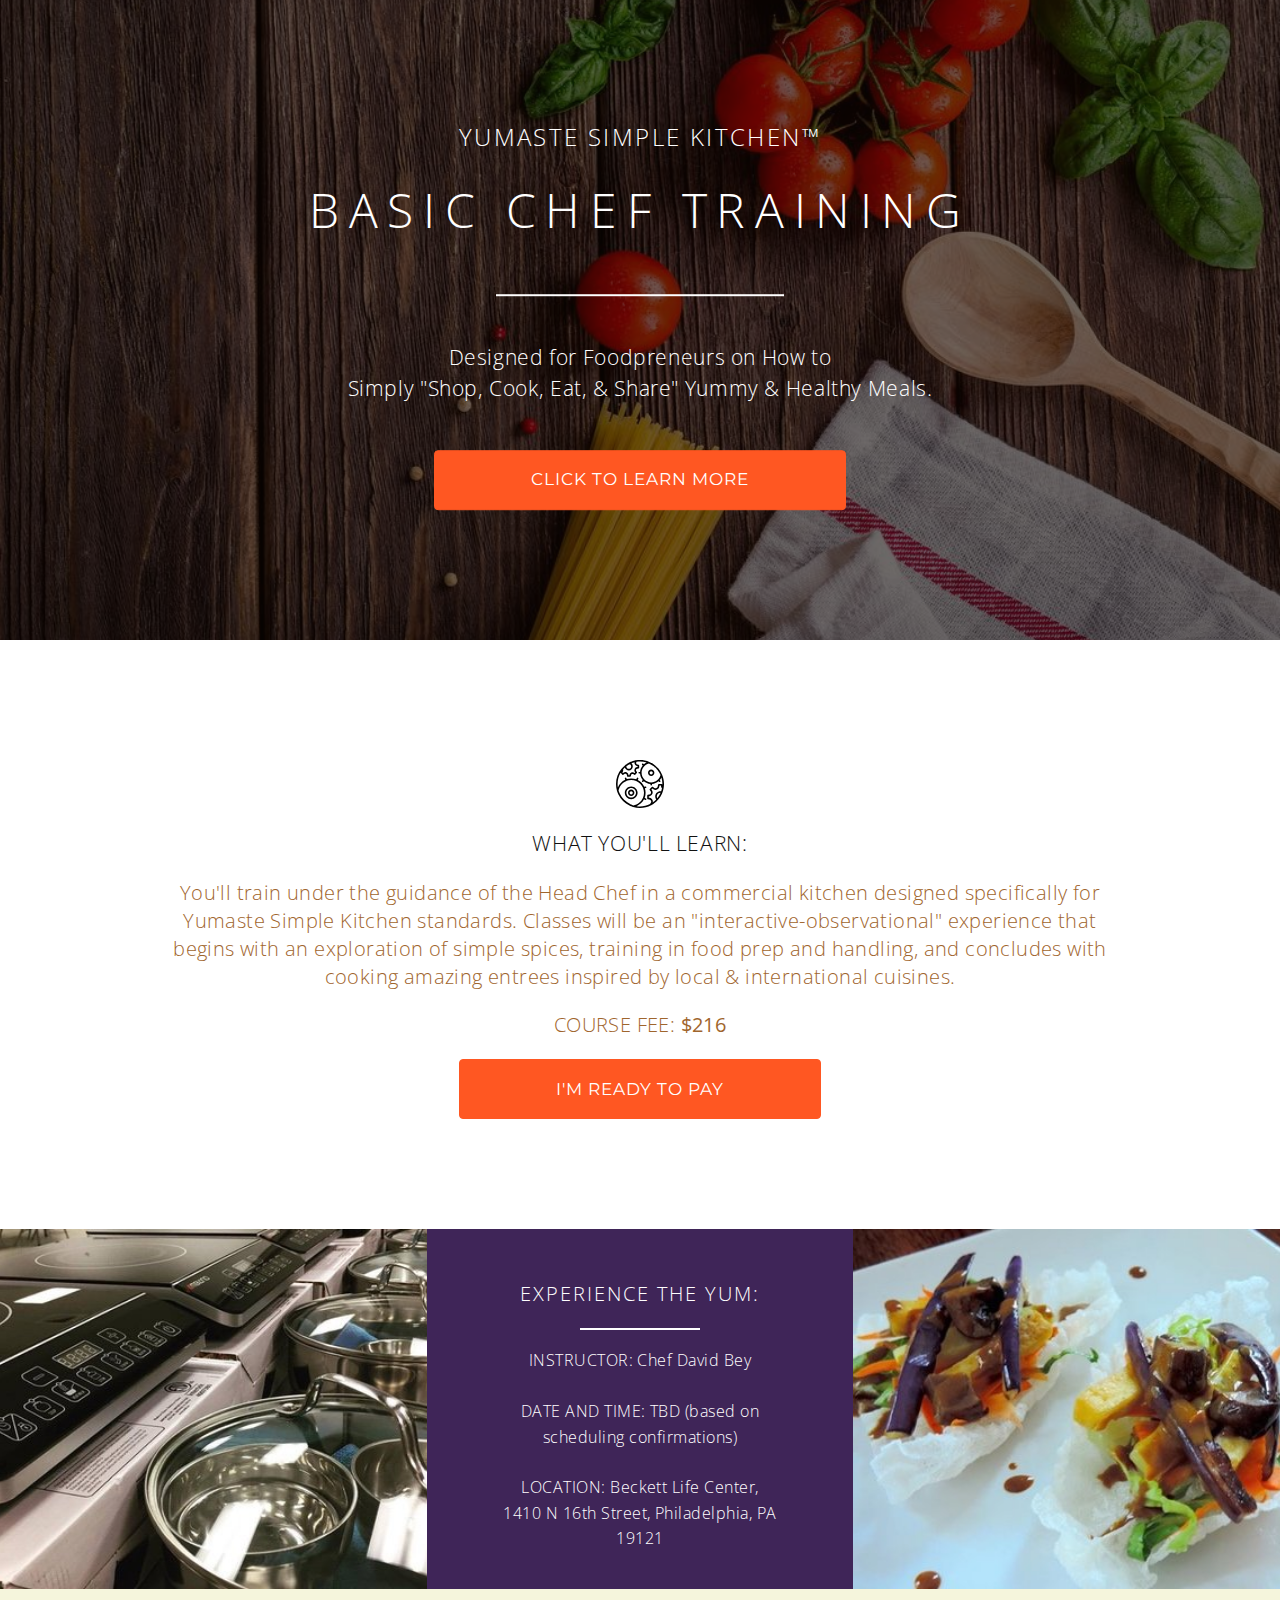
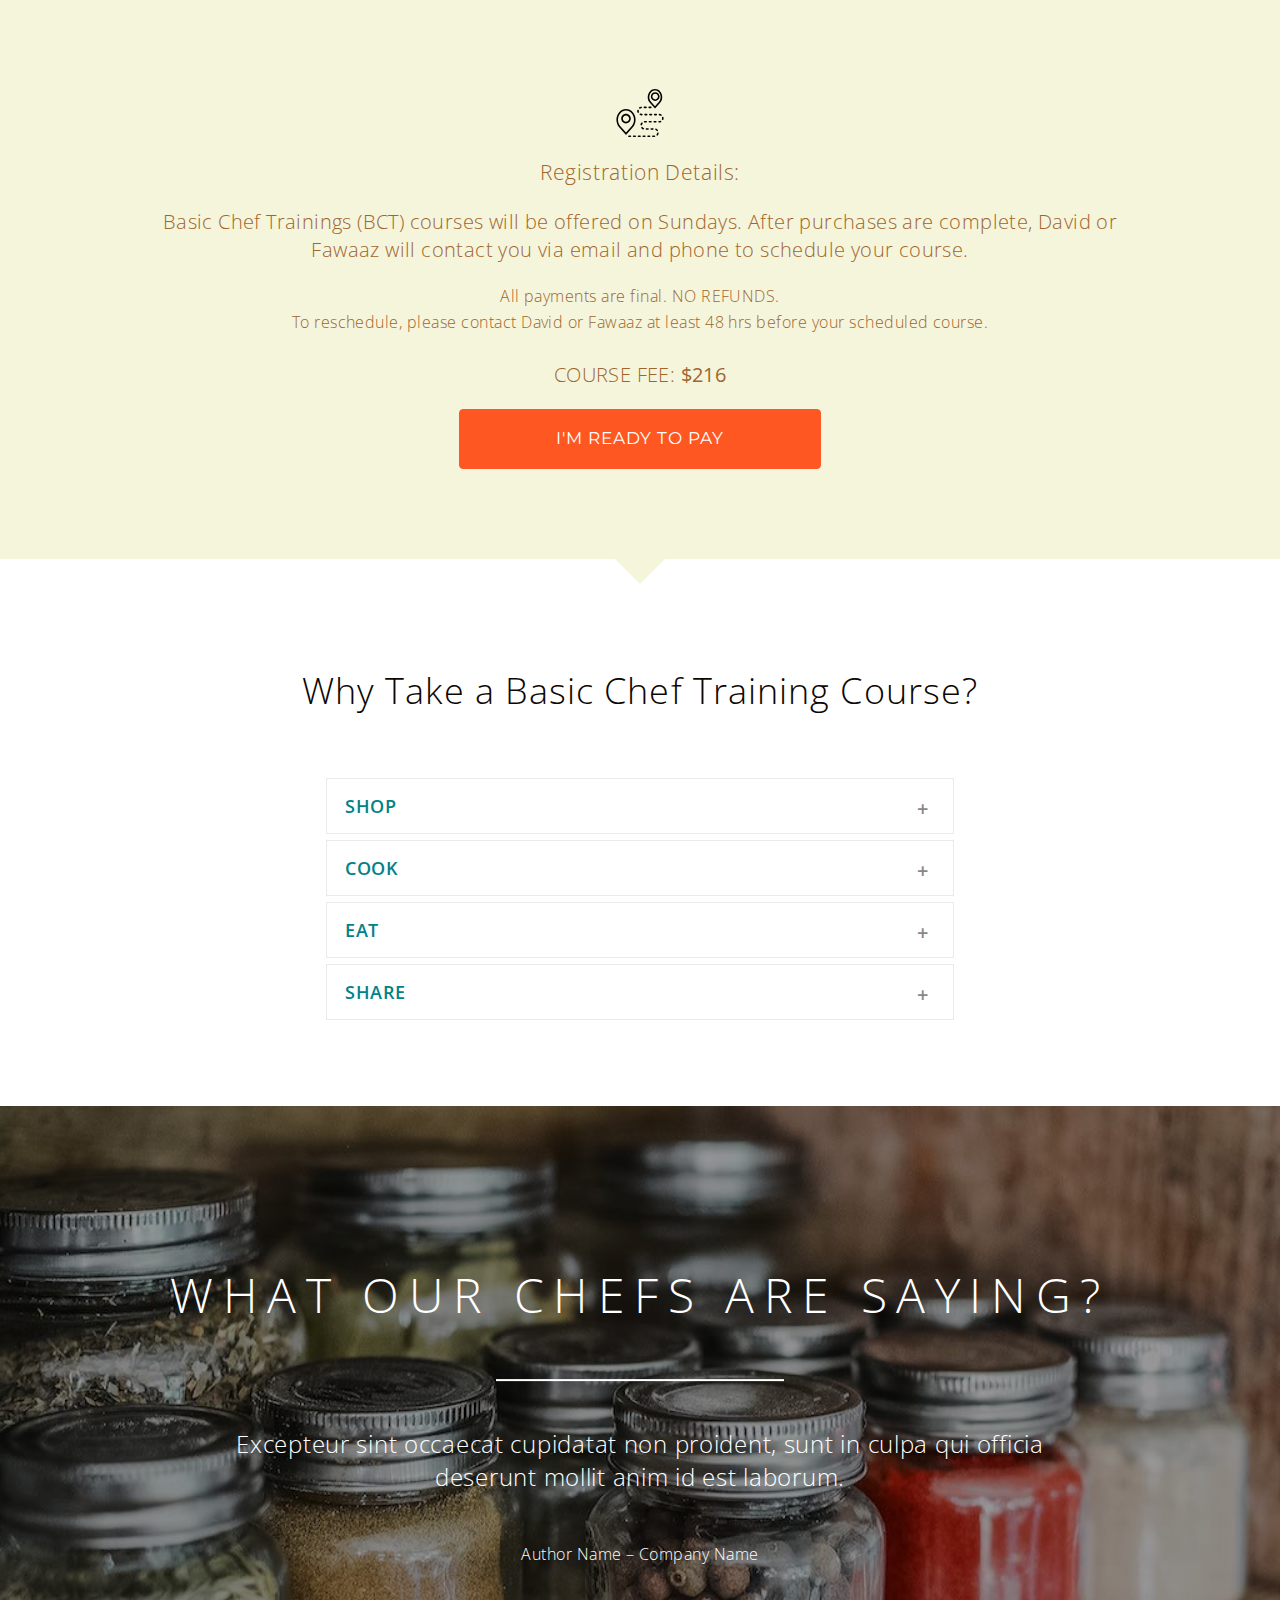
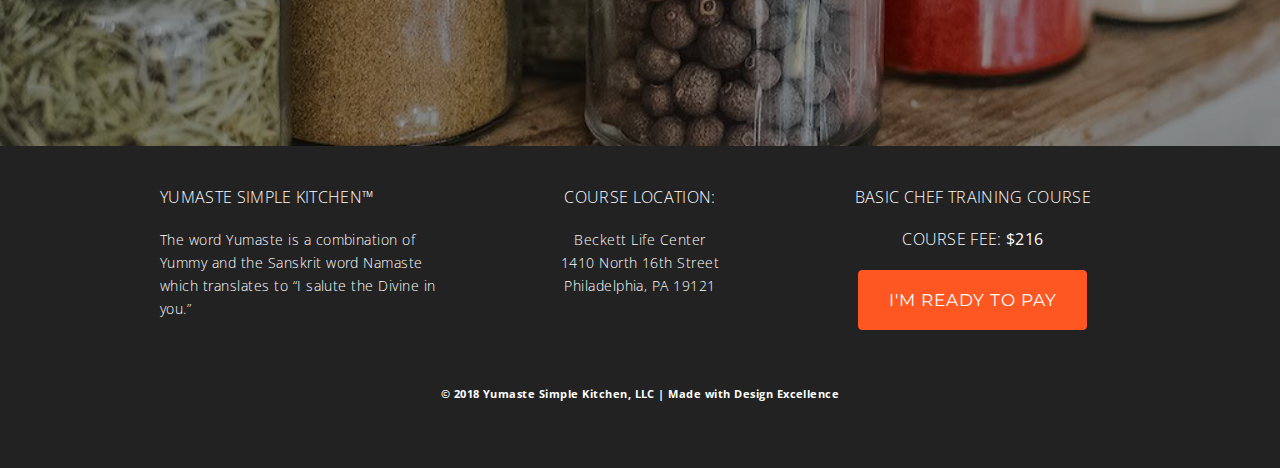
<file: index.html>
<!DOCTYPE html>
<html lang="en">
<head>
<!-- Title -->
    <title>Yumaste Simple Kitchen - Basic Chef Training</title>

<!-- Meta -->
    <meta charset="utf-8">
    <meta http-equiv="x-ua-compatible" content="ie=edge">
    <meta name="description" content="Yumaste Simple Kitchen - Basic Chef Training">
    <meta name="keywords" content="yumaste">
    <meta name="author" content="Yumaste Simple Kitchen">
    <meta name="viewport" content="width=device-width, initial-scale=1">

<!-- Open Graph data -->
    <meta property="og:title" content="Yumaste Simple Kitchen" />
    <meta property="og:type" content="Basic Chef Training" />
    <meta property="og:url" content="http://www.yumastesimplekitchen.com/" />
    <meta property="og:image" content="https://scontent.fphl2-1.fna.fbcdn.net/v/t1.0-9/17425047_1270531423000824_24890583364687899_n.jpg?oh=673da5bf35a9e74971f4cf6718231d7d&oe=5B4D48DC" />
    <meta property="og:description" content="Yumaste Simple Kitchen - Basic Chef Training" />
    <meta property="og:site_name" content="Yumaste Simple Kitchen" />
    <meta property="fb:admins" content="1087682807952354" />

<!-- Google Fonts-->
<link href="https://fonts.googleapis.com/css?family=Montserrat|Open+Sans:300,400" rel="stylesheet">

<!-- Favicon-->
<link rel="icon" type="image/png" href="images/favicon.png">

</head>
<body id="top">

<!-- HERO -->
<section id="hero" class="hero">
  <div class="hero-image"></div>
  <div class="container centered">
    <div class="twelve columns">
      <h2>YUMASTE SIMPLE KITCHEN™</h2>
      <h1 class="separator">Basic Chef Training</h1>
      <h1>Designed for Foodpreneurs on How to <br>Simply "Shop, Cook, Eat, & Share" Yummy & Healthy Meals.</h1>
    </div>
    <div class="twelve columns">
        <br>
    <a href="#introduction"><button class="button-primary">CLICK TO LEARN MORE</button></a>
  </div>
  </div>
</section>

<!-- INTRODUCTION -->
<section id="introduction" class="introduction">
    <div class="container">
        <div class="twelve columns">
            <div class="row">
                <div class="settings"></div>
                <h1 class="center">WHAT YOU'LL LEARN:</h1>
                <h2>You'll train under the guidance of the Head Chef in a commercial kitchen designed specifically for Yumaste Simple Kitchen standards. Classes will be an "interactive-observational" experience that begins with an exploration of simple spices, training in food prep and handling, and concludes with cooking amazing entrees inspired by local & international cuisines.</h2>
                <h2>COURSE FEE: <strong>$216</strong></h2>
                <a href="https://cash.me/$agentbey/216" target="_blank"><button class="button-primary">I'M READY TO PAY</button></a>
            </div>
    </div>
</section>

<!-- SECTION FEATURES -->
<section id="features" class="features">
    <div class="row">
        <div class="one-third column fit feature-bg-image2">
        </div>
    <div class="one-third column fit">
        <h2 class="separator">EXPERIENCE THE YUM:</h2>
            <p>INSTRUCTOR: Chef David Bey</p>
            <p>DATE AND TIME: TBD (based on scheduling confirmations)</p>
            <p>LOCATION: Beckett Life Center, <br>1410 N 16th Street, Philadelphia, PA 19121</p>
    </div>
    <div class="one-third column fit feature-bg-image3">
    </div>
    </div>
</section>

<!-- SECTION GALLERY -->
<section id="gallery" class="gallery-2">
    <div class="container">
        <div class="twelve columns">
            <div class="row">
                <div class="route"></div>
                <h1 class="center">Registration Details:</h1>
                <h2>Basic Chef Trainings (BCT) courses will be offered on Sundays. After purchases are complete, David or Fawaaz will contact you via email and phone to schedule your course.</h2>
                <p>All payments are final. NO REFUNDS. <br>To reschedule, please contact David or Fawaaz at least 48 hrs before your scheduled course.</p>
                <h2>COURSE FEE: <strong>$216</strong></h2>
                <a href="https://cash.me/$agentbey/216" target="_blank"><button class="button-primary">I'M READY TO PAY</button></a>
            </div>
    </div>
</section>

<!-- Benefits -->
<div class="arrow-down" id="down_arrow_a"></div>
<div class="container">
<section id="talent" class="talent">
        <div class="twelve columns">
            <h1 class="center">Why Take a Basic Chef Training Course?</h1>
        </div>
        <div class="row">
            <div class="two columns">&nbsp;</div>
            <div class="eight columns">
                <div class="tab">
                      <input id="tab-one" type="checkbox" name="tabs2">
                      <label for="tab-one"><img class="shop">Shop</label>
                      <div class="tab-content">
                          <p>Increase confidence and ability with food and kitchen shopping.</p>
                              <ul>
                                  <li>Know what ingredients to buy when shopping.</li>
                                  <li>Know where to buy ingredients within your locale.</li>
                              </ul>
                      </div>
                    </div>
                    <div class="tab">
                      <input id="tab-two" type="checkbox" name="tabs2">
                      <label for="tab-two">Cook</label>
                      <div class="tab-content">
                          <p>You will personally cook <strong>3</strong> Yummy and Healthy meals.</p>
                              <ul>
                                  <li>Learn to prepare simple and easy gourmet meals</li>
                                  <li>Gain confidence in the kitchen</li>
                                  <li>Expand your spice knowledge</li>
                                  <li>Hands-on basic knife techniques</li>
                          </ul>
                      </div>
                    </div>
                    <div class="tab">
                      <input id="tab-three" type="checkbox" name="tabs2">
                      <label for="tab-three">Eat</label>
                      <div class="tab-content">
                          <p>You will personally eat <strong>9</strong> Yummy and Healthy dishes (including your 3 cooked meals). Watch and enjoy:</p>
                              <ul>
                                  <li>appetizer</li>
                                  <li>soup</li>
                                  <li>salad</li>
                                  <li>2 wholesome grains</li>
                                  <li>a special dish prepared by the head chef</li>
                                  <li>take-away meals to enjoy later.</li>
                              </ul>
                      </div>
                    </div>
                    <div class="tab">
                      <input id="tab-four" type="checkbox" name="tabs2">
                      <label for="tab-four">Share</label>
                      <div class="tab-content">
                          <p>Generate earned income by selling meals powered by Yumaste Simple Kitchen’s trainings and tools/technology.</p>
                              <ul>
                                  <li>Increase hyper local access to yummy, healthy, and affordable gourmet meals for end users</li>
                                  <li>You will have access to a global community of YSK Chefs who have chosen to be foodpreneurs</li>
                                  <li>Increase joy & strengthen relationships by sharing yummy and healthy meals.</li>
                              </ul>
                      </div>
                    </div>
            </div>
            <div class="two columns">&nbsp;</div>
        </div>
</div>
</section>

<!-- TESTIMONIALS -->
<section id="testimonial" class="testimonial">
  <div class="testimonial-image"></div>
  <div class="container centered">
    <div class="twelve columns">
      <h1 class="separator">What our Chefs are saying?</h1>
      <div id="rotate">
      	<div class="section-center" style="display: none;">
      		<blockquote>
      			<h2>Excepteur sint occaecat cupidatat non proident, sunt in culpa qui officia deserunt mollit anim id est laborum.</h2>
      			<p class="quote-author">Author Name – Company Name</p>
      		</blockquote>
      	</div>
      	<div class="section-center" style="display: none;">
      		<blockquote>
      			<h2>Duis aute irure dolor in reprehenderit in voluptate velit esse cillum dolore eu fugiat nulla pariatur.</h2>
      			<p class="quote-author">Author Name – Company Name</p>
      		</blockquote>
      	</div>
      	<div class="section-center" style="display: none;">
      		<blockquote>
      			<h2>Ut enim ad minim veniam, quis nostrud exercitation ullamco laboris nisi ut aliquip ex ea commodo consequat.</h2>
      			<p class="quote-author">Author Name – Company Name</p>
      		</blockquote>
      	</div>
      </div>
    </div>
  </div>
  </div>
</section>

<!-- Footer Content -->
<footer>
    <div class="container">
        <div class="row">
            <div class="one-third column">
                    <h3>Yumaste Simple Kitchen™</h3>
                    <p>The word Yumaste is a combination of Yummy and the Sanskrit word Namaste which translates to “I salute the Divine in you.”</p>
            </div>
        <div class="one-third column center">
            <h3>Course Location:</h3>
                <p>
                    Beckett Life Center<br>
                    1410 North 16th Street<br>
                    Philadelphia, PA 19121<br>
                </p>
        </div>

        <div class="one-third column center">
                <h3>Basic Chef Training Course</h3>
                <h3>COURSE FEE: <strong>$216<strong></h3>
                <a href="https://cash.me/$agentbey/216" target="_blank"><button class="button-primary">I'M READY TO PAY</button></a>
        </div>
    </div>
        <div class="row">
            <div class="copyright center">
                © 2018 Yumaste Simple Kitchen, LLC  |  Made with Design Excellence <p id="currentDate"></p>
            </div>
        </div>
    </div>
    <div class="scrollToTop"><a href="#top" role="button">╱╲</a></div>
</footer>
<!-- CSS -->
<link rel="stylesheet" href="css/normalize.css">
<link rel="stylesheet" href="css/skeleton.css">
<link rel="stylesheet" href="css/style.css">

<!-- JS -->
<script type="text/javascript" src="js/jquery-3.3.1.min.js"></script>
<script type="text/javascript" src="js/deznx.js"></script>

</body>
</html>
<div></div>
</file>
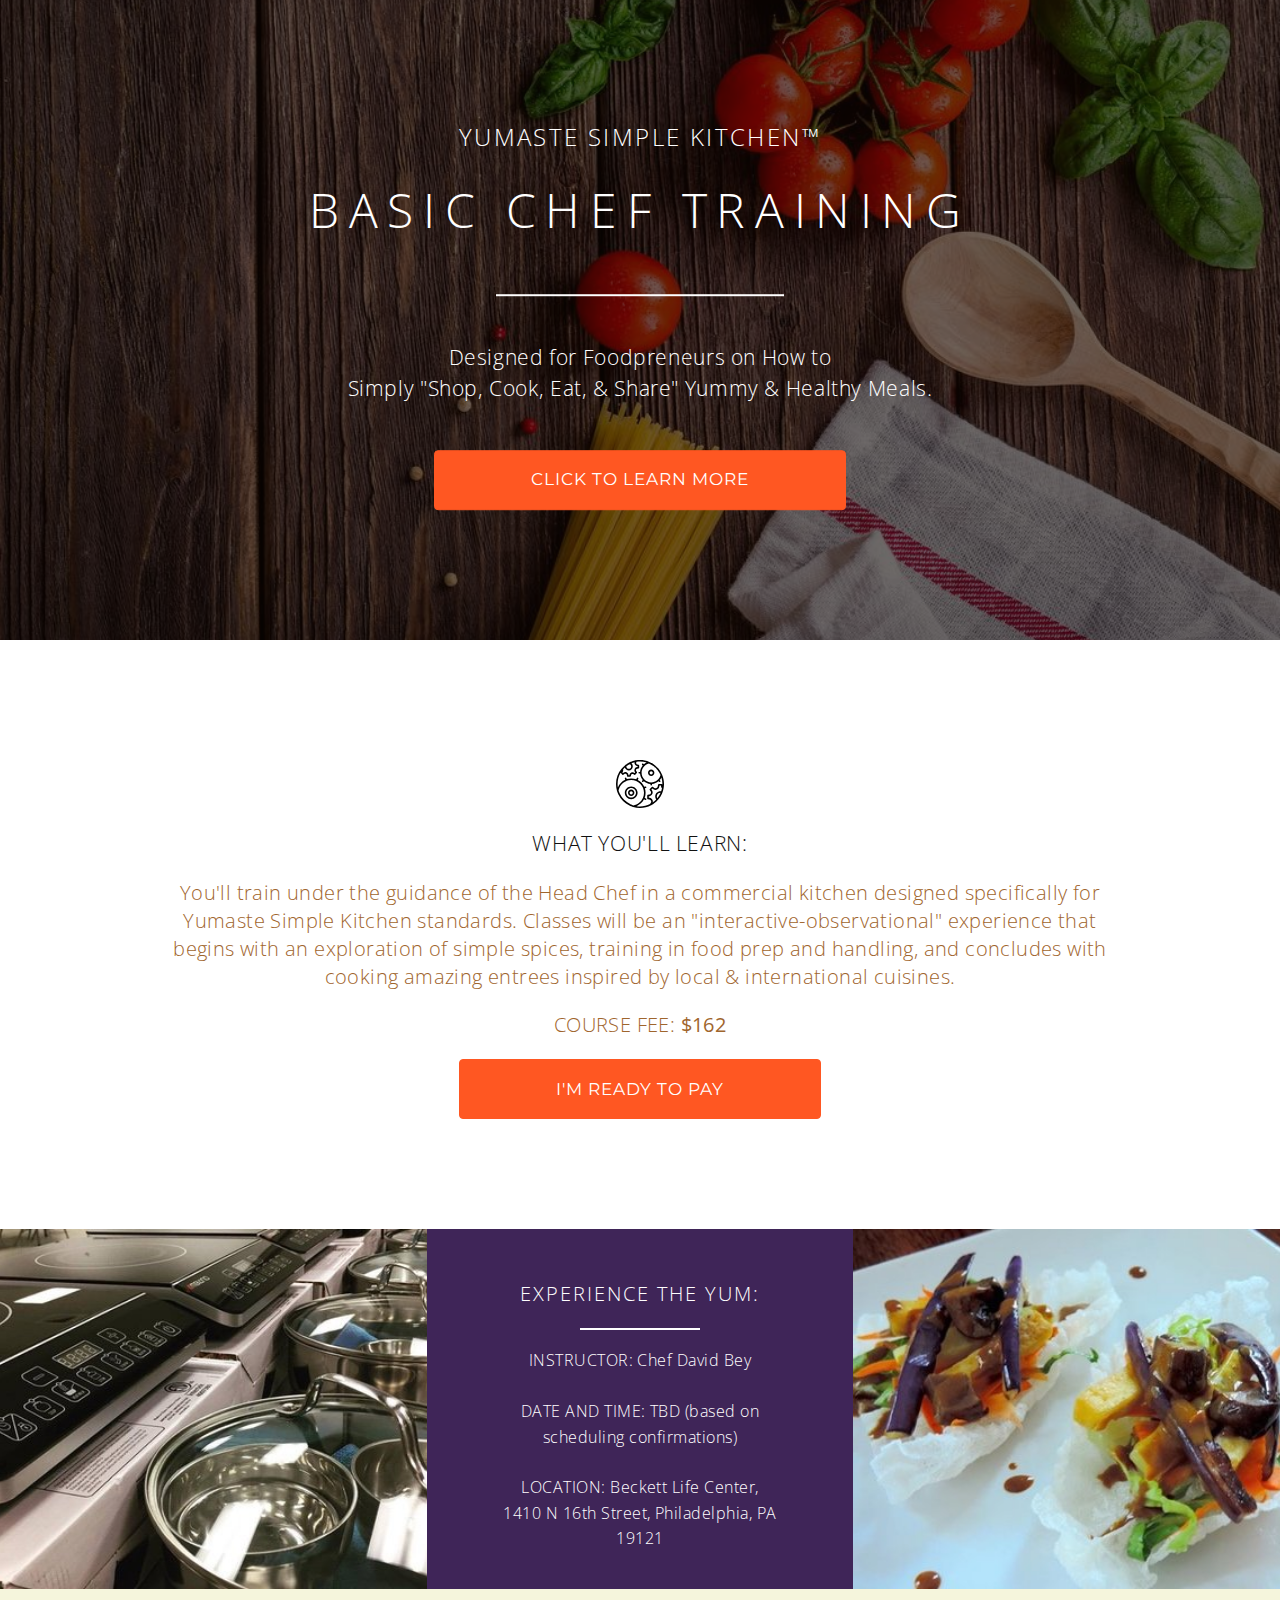
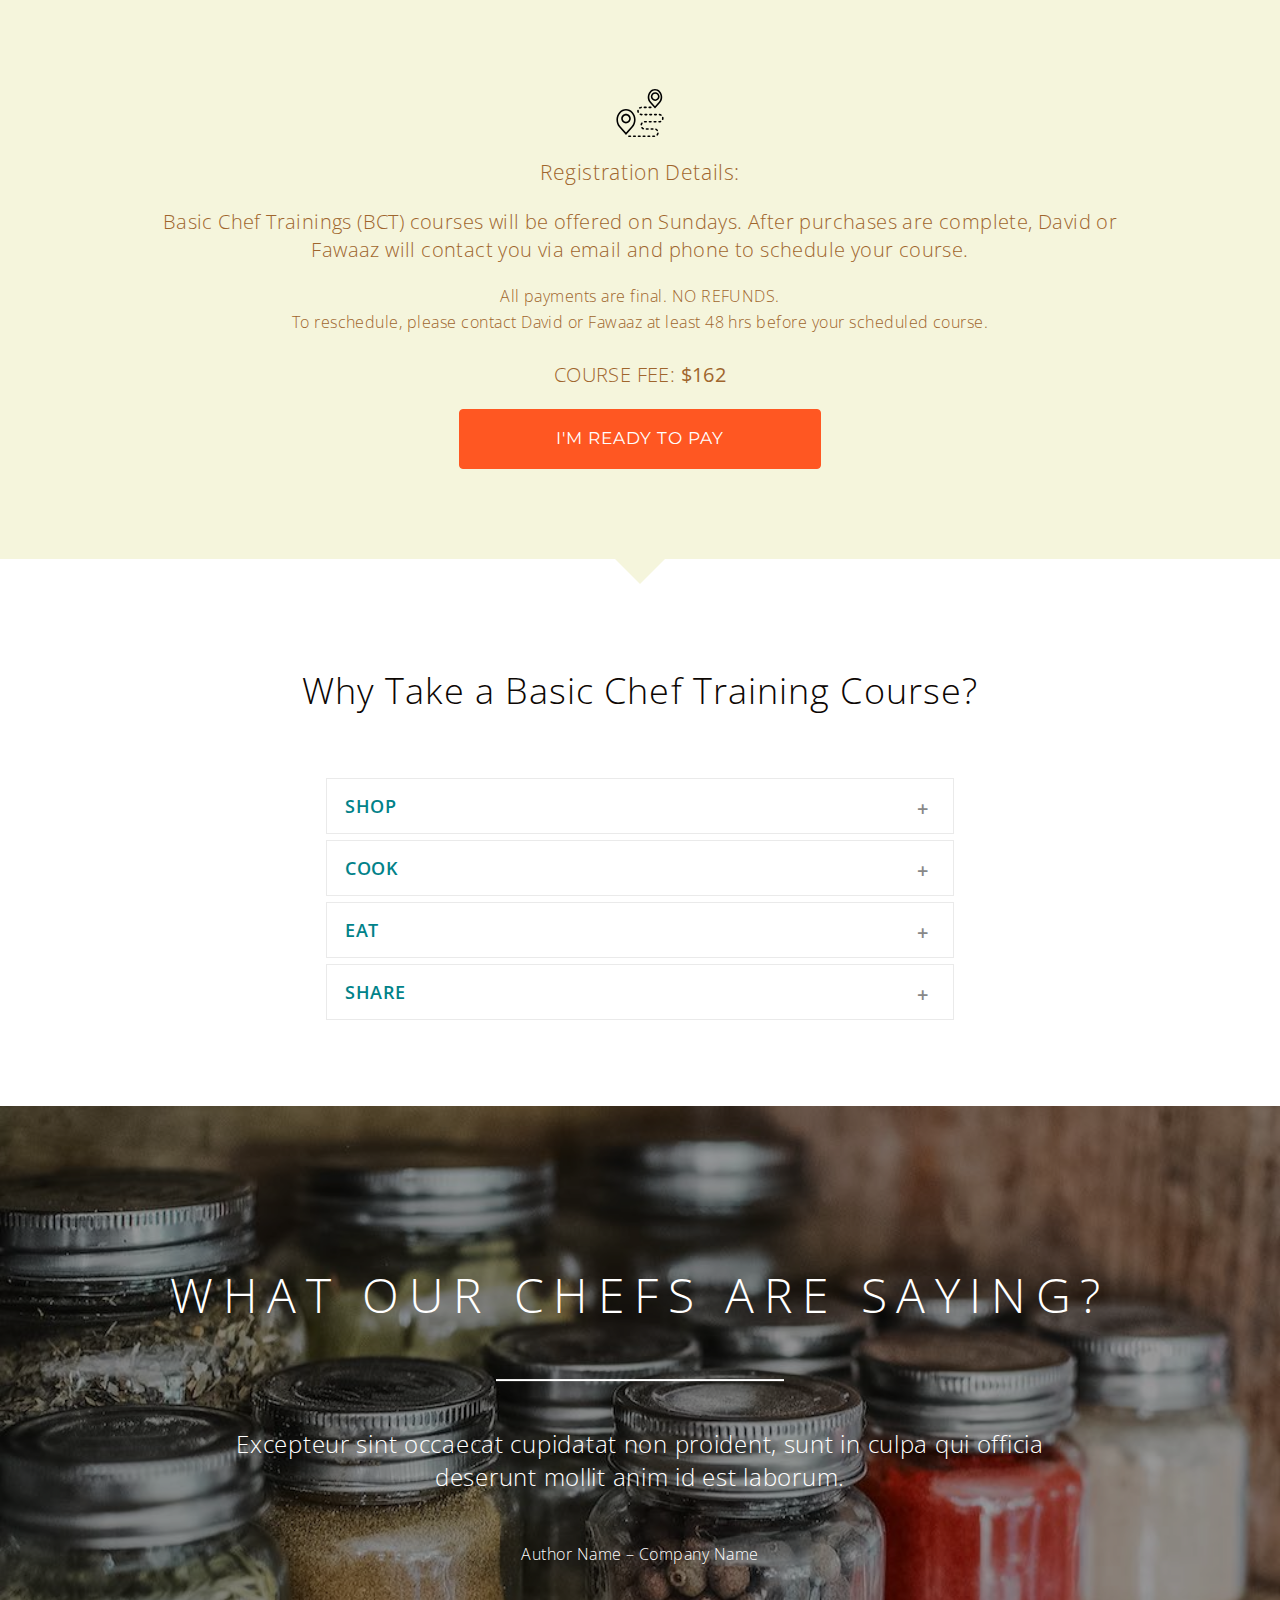
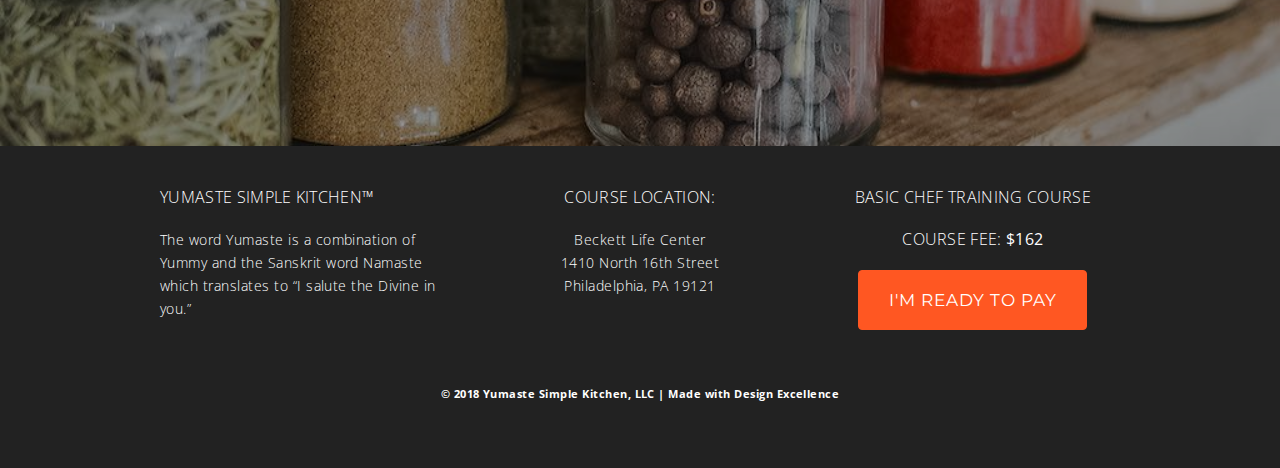
<file: demo.html>
<!DOCTYPE html>
<html lang="en">
<head>
<!-- Title -->
    <title>Yumaste Simple Kitchen - Basic Chef Training</title>

<!-- Meta -->
    <meta charset="utf-8">
    <meta http-equiv="x-ua-compatible" content="ie=edge">
    <meta name="description" content="Yumaste Simple Kitchen - Basic Chef Training">
    <meta name="keywords" content="yumaste">
    <meta name="author" content="Yumaste Simple Kitchen">
    <meta name="viewport" content="width=device-width, initial-scale=1">

<!-- Open Graph data -->
    <meta property="og:title" content="Yumaste Simple Kitchen" />
    <meta property="og:type" content="Basic Chef Training" />
    <meta property="og:url" content="http://www.yumastesimplekitchen.com/" />
    <meta property="og:image" content="https://scontent.fphl2-1.fna.fbcdn.net/v/t1.0-9/17425047_1270531423000824_24890583364687899_n.jpg?oh=673da5bf35a9e74971f4cf6718231d7d&oe=5B4D48DC" />
    <meta property="og:description" content="Yumaste Simple Kitchen - Basic Chef Training" />
    <meta property="og:site_name" content="Yumaste Simple Kitchen" />
    <meta property="fb:admins" content="1087682807952354" />

<!-- Google Fonts-->
<link href="https://fonts.googleapis.com/css?family=Montserrat|Open+Sans:300,400" rel="stylesheet">

<!-- Favicon-->
<link rel="icon" type="image/png" href="images/favicon.png">

</head>
<body id="top">

<!-- HERO -->
<section id="hero" class="hero">
  <div class="hero-image"></div>
  <div class="container centered">
    <div class="twelve columns">
      <h2>YUMASTE SIMPLE KITCHEN™</h2>
      <h1 class="separator">Basic Chef Training</h1>
      <h1>Designed for Foodpreneurs on How to <br>Simply "Shop, Cook, Eat, & Share" Yummy & Healthy Meals.</h1>
    </div>
    <div class="twelve columns">
        <br>
    <a href="#introduction"><button class="button-primary">CLICK TO LEARN MORE</button></a>
  </div>
  </div>
</section>

<!-- INTRODUCTION -->
<section id="introduction" class="introduction">
    <div class="container">
        <div class="twelve columns">
            <div class="row">
                <div class="settings"></div>
                <h1 class="center">WHAT YOU'LL LEARN:</h1>
                <h2>You'll train under the guidance of the Head Chef in a commercial kitchen designed specifically for Yumaste Simple Kitchen standards. Classes will be an "interactive-observational" experience that begins with an exploration of simple spices, training in food prep and handling, and concludes with cooking amazing entrees inspired by local & international cuisines.</h2>
                <h2>COURSE FEE: <strong>$162</strong></h2>
                <a href="https://cash.me/$agentbey/162" target="_blank"><button class="button-primary">I'M READY TO PAY</button></a>
            </div>
    </div>
</section>

<!-- SECTION FEATURES -->
<section id="features" class="features">
    <div class="row">
        <div class="one-third column fit feature-bg-image2">
        </div>
    <div class="one-third column fit">
        <h2 class="separator">EXPERIENCE THE YUM:</h2>
            <p>INSTRUCTOR: Chef David Bey</p>
            <p>DATE AND TIME: TBD (based on scheduling confirmations)</p>
            <p>LOCATION: Beckett Life Center, <br>1410 N 16th Street, Philadelphia, PA 19121</p>
    </div>
    <div class="one-third column fit feature-bg-image3">
    </div>
    </div>
</section>

<!-- SECTION GALLERY -->
<section id="gallery" class="gallery-2">
    <div class="container">
        <div class="twelve columns">
            <div class="row">
                <div class="route"></div>
                <h1 class="center">Registration Details:</h1>
                <h2>Basic Chef Trainings (BCT) courses will be offered on Sundays. After purchases are complete, David or Fawaaz will contact you via email and phone to schedule your course.</h2>
                <p>All payments are final. NO REFUNDS. <br>To reschedule, please contact David or Fawaaz at least 48 hrs before your scheduled course.</p>
                <h2>COURSE FEE: <strong>$162</strong></h2>
                <a href="https://cash.me/$agentbey/162" target="_blank"><button class="button-primary">I'M READY TO PAY</button></a>
            </div>
    </div>
</section>

<!-- Benefits -->
<div class="arrow-down" id="down_arrow_a"></div>
<div class="container">
<section id="talent" class="talent">
        <div class="twelve columns">
            <h1 class="center">Why Take a Basic Chef Training Course?</h1>
        </div>
        <div class="row">
            <div class="two columns">&nbsp;</div>
            <div class="eight columns">
                <div class="tab">
                      <input id="tab-one" type="checkbox" name="tabs2">
                      <label for="tab-one"><img class="shop">Shop</label>
                      <div class="tab-content">
                          <p>Increase confidence and ability with food and kitchen shopping.</p>
                              <ul>
                                  <li>Know what ingredients to buy when shopping.</li>
                                  <li>Know where to buy ingredients within your locale.</li>
                              </ul>
                      </div>
                    </div>
                    <div class="tab">
                      <input id="tab-two" type="checkbox" name="tabs2">
                      <label for="tab-two">Cook</label>
                      <div class="tab-content">
                          <p>You will personally cook <strong>3</strong> Yummy and Healthy meals.</p>
                              <ul>
                                  <li>Learn to prepare simple and easy gourmet meals</li>
                                  <li>Gain confidence in the kitchen</li>
                                  <li>Expand your spice knowledge</li>
                                  <li>Hands-on basic knife techniques</li>
                          </ul>
                      </div>
                    </div>
                    <div class="tab">
                      <input id="tab-three" type="checkbox" name="tabs2">
                      <label for="tab-three">Eat</label>
                      <div class="tab-content">
                          <p>You will personally eat <strong>9</strong> Yummy and Healthy dishes (including your 3 cooked meals). Watch and enjoy:</p>
                              <ul>
                                  <li>appetizer</li>
                                  <li>soup</li>
                                  <li>salad</li>
                                  <li>2 wholesome grains</li>
                                  <li>a special dish prepared by the head chef</li>
                                  <li>take-away meals to enjoy later.</li>
                              </ul>
                      </div>
                    </div>
                    <div class="tab">
                      <input id="tab-four" type="checkbox" name="tabs2">
                      <label for="tab-four">Share</label>
                      <div class="tab-content">
                          <p>Generate earned income by selling meals powered by Yumaste Simple Kitchen’s trainings and tools/technology.</p>
                              <ul>
                                  <li>Increase hyper local access to yummy, healthy, and affordable gourmet meals for end users</li>
                                  <li>You will have access to a global community of YSK Chefs who have chosen to be foodpreneurs</li>
                                  <li>Increase joy & strengthen relationships by sharing yummy and healthy meals.</li>
                              </ul>
                      </div>
                    </div>
            </div>
            <div class="two columns">&nbsp;</div>
        </div>
</div>
</section>

<!-- TESTIMONIALS -->
<section id="testimonial" class="testimonial">
  <div class="testimonial-image"></div>
  <div class="container centered">
    <div class="twelve columns">
      <h1 class="separator">What our Chefs are saying?</h1>
      <div id="rotate">
      	<div class="section-center" style="display: none;">
      		<blockquote>
      			<h2>Excepteur sint occaecat cupidatat non proident, sunt in culpa qui officia deserunt mollit anim id est laborum.</h2>
      			<p class="quote-author">Author Name – Company Name</p>
      		</blockquote>
      	</div>
      	<div class="section-center" style="display: none;">
      		<blockquote>
      			<h2>Duis aute irure dolor in reprehenderit in voluptate velit esse cillum dolore eu fugiat nulla pariatur.</h2>
      			<p class="quote-author">Author Name – Company Name</p>
      		</blockquote>
      	</div>
      	<div class="section-center" style="display: none;">
      		<blockquote>
      			<h2>Ut enim ad minim veniam, quis nostrud exercitation ullamco laboris nisi ut aliquip ex ea commodo consequat.</h2>
      			<p class="quote-author">Author Name – Company Name</p>
      		</blockquote>
      	</div>
      </div>
    </div>
  </div>
  </div>
</section>

<!-- Footer Content -->
<footer>
    <div class="container">
        <div class="row">
            <div class="one-third column">
                    <h3>Yumaste Simple Kitchen™</h3>
                    <p>The word Yumaste is a combination of Yummy and the Sanskrit word Namaste which translates to “I salute the Divine in you.”</p>
            </div>
        <div class="one-third column center">
            <h3>Course Location:</h3>
                <p>
                    Beckett Life Center<br>
                    1410 North 16th Street<br>
                    Philadelphia, PA 19121<br>
                </p>
        </div>

        <div class="one-third column center">
                <h3>Basic Chef Training Course</h3>
                <h3>COURSE FEE: <strong>$162<strong></h3>
                <a href="https://cash.me/$agentbey/162" target="_blank"><button class="button-primary">I'M READY TO PAY</button></a>
        </div>
    </div>
        <div class="row">
            <div class="copyright center">
                © 2018 Yumaste Simple Kitchen, LLC  |  Made with Design Excellence <p id="currentDate"></p>
            </div>
        </div>
    </div>
    <div class="scrollToTop"><a href="#top" role="button">╱╲</a></div>
</footer>
<!-- CSS -->
<link rel="stylesheet" href="css/normalize.css">
<link rel="stylesheet" href="css/skeleton.css">
<link rel="stylesheet" href="css/style.css">

<!-- JS -->
<script type="text/javascript" src="js/jquery-3.3.1.min.js"></script>
<script type="text/javascript" src="js/deznx.js"></script>

</body>
</html>
</file>
<file: css/skeleton.css>
.column,.columns,.container,.u-full-width{width:100%;box-sizing:border-box}h1,h2,h3{letter-spacing:-.1rem}body,h6{line-height:1.6}.container{position:relative;max-width:960px;margin:0 auto;padding:0 20px}ol,p,ul{margin-top:0}.column,.columns{float:left}@media (min-width:400px){.container{width:85%;padding:0}}html{font-size:62.5%}body{font-size:1.5em;font-weight:400;font-family:Raleway,HelveticaNeue,"Helvetica Neue",Helvetica,Arial,sans-serif;color:#222}h1,h2,h3,h4,h5,h6{margin-top:0;margin-bottom:2rem;font-weight:300}h1{font-size:4rem;line-height:1.2}h2{font-size:3.6rem;line-height:1.25}h3{font-size:3rem;line-height:1.3}h4{font-size:2.4rem;line-height:1.35;letter-spacing:-.08rem}h5{font-size:1.8rem;line-height:1.5;letter-spacing:-.05rem}h6{font-size:1.5rem;letter-spacing:0}@media (min-width:550px){.container{width:80%}.column,.columns{margin-left:4%}.column:first-child,.columns:first-child{margin-left:0}.one.column,.one.columns{width:4.66666666667%}.two.columns{width:13.3333333333%}.three.columns{width:22%}.four.columns{width:30.6666666667%}.five.columns{width:39.3333333333%}.six.columns{width:48%}.seven.columns{width:56.6666666667%}.eight.columns{width:65.3333333333%}.nine.columns{width:74%}.ten.columns{width:82.6666666667%}.eleven.columns{width:91.3333333333%}.twelve.columns{width:100%;margin-left:0}.one-third.column{width:30.6666666667%}.two-thirds.column{width:65.3333333333%}.one-half.column{width:48%}.offset-by-one.column,.offset-by-one.columns{margin-left:8.66666666667%}.offset-by-two.column,.offset-by-two.columns{margin-left:17.3333333333%}.offset-by-three.column,.offset-by-three.columns{margin-left:26%}.offset-by-four.column,.offset-by-four.columns{margin-left:34.6666666667%}.offset-by-five.column,.offset-by-five.columns{margin-left:43.3333333333%}.offset-by-six.column,.offset-by-six.columns{margin-left:52%}.offset-by-seven.column,.offset-by-seven.columns{margin-left:60.6666666667%}.offset-by-eight.column,.offset-by-eight.columns{margin-left:69.3333333333%}.offset-by-nine.column,.offset-by-nine.columns{margin-left:78%}.offset-by-ten.column,.offset-by-ten.columns{margin-left:86.6666666667%}.offset-by-eleven.column,.offset-by-eleven.columns{margin-left:95.3333333333%}.offset-by-one-third.column,.offset-by-one-third.columns{margin-left:34.6666666667%}.offset-by-two-thirds.column,.offset-by-two-thirds.columns{margin-left:69.3333333333%}.offset-by-one-half.column,.offset-by-one-half.columns{margin-left:52%}h1{font-size:5rem}h2{font-size:4.2rem}h3{font-size:3.6rem}h4{font-size:3rem}h5{font-size:2.4rem}h6{font-size:1.5rem}}a{color:#1EAEDB}a:hover{color:#0FA0CE}.button,button,input[type=submit],input[type=reset],input[type=button]{display:inline-block;height:38px;padding:0 30px;color:#555;text-align:center;font-size:11px;font-weight:600;line-height:38px;letter-spacing:.1rem;text-transform:uppercase;text-decoration:none;white-space:nowrap;background-color:transparent;border-radius:4px;border:1px solid #bbb;cursor:pointer;box-sizing:border-box}.button:focus,.button:hover,button:focus,button:hover,input[type=submit]:focus,input[type=submit]:hover,input[type=reset]:focus,input[type=reset]:hover,input[type=button]:focus,input[type=button]:hover{color:#333;border-color:#888;outline:0}.button.button-primary,button.button-primary,input[type=submit].button-primary,input[type=reset].button-primary,input[type=button].button-primary{color:#FFF;background-color:#33C3F0;border-color:#33C3F0}.button.button-primary:focus,.button.button-primary:hover,button.button-primary:focus,button.button-primary:hover,input[type=submit].button-primary:focus,input[type=submit].button-primary:hover,input[type=reset].button-primary:focus,input[type=reset].button-primary:hover,input[type=button].button-primary:focus,input[type=button].button-primary:hover{color:#FFF;background-color:#1EAEDB;border-color:#1EAEDB}input[type=tel],input[type=url],input[type=password],input[type=email],input[type=number],input[type=search],input[type=text],select,textarea{height:38px;padding:6px 10px;background-color:#fff;border:1px solid #D1D1D1;border-radius:4px;box-shadow:none;box-sizing:border-box}input[type=tel],input[type=url],input[type=password],input[type=email],input[type=number],input[type=search],input[type=text],textarea{-webkit-appearance:none;-moz-appearance:none;appearance:none}textarea{min-height:65px;padding-top:6px;padding-bottom:6px}input[type=tel]:focus,input[type=url]:focus,input[type=password]:focus,input[type=email]:focus,input[type=number]:focus,input[type=search]:focus,input[type=text]:focus,select:focus,textarea:focus{border:1px solid #33C3F0;outline:0}label,legend{display:block;margin-bottom:.5rem;font-weight:600}fieldset{padding:0;border-width:0}input[type=checkbox],input[type=radio]{display:inline}label>.label-body{display:inline-block;margin-left:.5rem;font-weight:400}ul{list-style:circle inside}ol{list-style:decimal inside}ol,ul{padding-left:0}ol ol,ol ul,ul ol,ul ul{margin:1.5rem 0 1.5rem 3rem;font-size:90%}.button,button,li{margin-bottom:1rem}code{padding:.2rem .5rem;margin:0 .2rem;font-size:90%;white-space:nowrap;background:#F1F1F1;border:1px solid #E1E1E1;border-radius:4px}pre>code{display:block;padding:1rem 1.5rem;white-space:pre}td,th{padding:12px 15px;text-align:left;border-bottom:1px solid #E1E1E1}td:first-child,th:first-child{padding-left:0}td:last-child,th:last-child{padding-right:0}fieldset,input,select,textarea{margin-bottom:1.5rem}blockquote,dl,figure,form,ol,p,pre,table,ul{margin-bottom:2.5rem}.u-max-full-width{max-width:100%;box-sizing:border-box}.u-pull-right{float:right}.u-pull-left{float:left}hr{margin-top:3rem;margin-bottom:3.5rem;border-width:0;border-top:1px solid #E1E1E1}.container:after,.row:after,.u-cf{content:"";display:table;clear:both}
</file>
<file: css/style.css>
body{color:#0c0603;font-family:'Open Sans', sans-serif;font-size:1.6em;letter-spacing:.03em;font-weight:300;}
h1, h2, h3, h4, h5, h6{margin-top:0;margin-bottom:2rem;font-weight:300;}
h1{font-size:1.3em;letter-spacing:.03em;line-height:1.5;}
h2{font-size:2.2rem;letter-spacing:.02em;line-height:1.4;}
h3{font-size:1.8rem;letter-spacing:.02em;line-height:1.4;}
li{margin-bottom:1rem;list-style-position:outside;margin-left:4em;list-style:square;}
.tab{position:relative;margin-bottom:1px;width:100%;overflow:hidden;}
input{position:absolute;opacity:0;z-index:-1;}
label{color:#018289;position:relative;display:block;padding:0 0 0 1em;font-size:18px;line-height:3;cursor:pointer;border:1px solid #eaeaea;text-transform:uppercase;}
.tab-content{max-height:0;overflow:hidden;-webkit-transition:max-height .35s;-o-transition:max-height .35s;transition:max-height .35s;}
.tab-content p{margin:1em;}
input:checked ~ .tab-content{max-height:24em;}
label::after{position:absolute;right:0;top:0;display:block;width:3em;height:3em;line-height:3;text-align:center;-webkit-transition:all .35s;-o-transition:all .35s;transition:all .35s;}
input[type=checkbox] + label::after{content:'+';font-size:20px;color:#888888;}
input[type=checkbox]:checked + label::after{transform:rotate(225deg);}
@media (min-width:550px){h2{font-size:2.0rem;}
h3{font-size:1.8rem;};}
#topbar{background:#f1f1f1;padding:10px;}
#topbar p{color:#555;margin:0;text-align:center;}
.center{text-align:center;}
.repeater{padding:0 0 3rem;}
img{border-style:none;max-width:100%;height:auto;}
.button, button, input[type="submit"], input[type="reset"], input[type="button"]{color:#FFF;font-family:'Montserrat', sans-serif;font-size:17px;font-weight:400;background-color:#F87F2F;border:1px solid #F87F2F;padding:0 10%;line-height:37px;height:60px;}
.button:hover, button:hover, input[type="submit"]:hover, input[type="reset"]:hover, input[type="button"]:hover, .button:focus, button:focus, input[type="submit"]:focus, input[type="reset"]:focus, input[type="button"]:focus{background-color:#00bcd4;border:1px solid #00bcd4;color:#FFF;}
.button.button-primary, button.button-primary, input[type="submit"].button-primary, input[type="reset"].button-primary, input[type="button"].button-primary{background-color:#ff5722;border-color:#ff5722;color:#FFF;}
.button.button-primary:hover,
button.button-primary:hover,
input[type="submit"].button-primary:hover,
input[type="reset"].button-primary:hover,
input[type="button"].button-primary:hover,
.button.button-primary:focus,
button.button-primary:focus,
input[type="submit"].button-primary:focus,
input[type="reset"].button-primary:focus,
input[type="button"].button-primary:focus{background-color:#8BC349;border-color:#8BC34A;color:#FFF;}
.hero{background-color:#0c0603;color:white;padding:0;position:relative;min-height:640px;text-align:center;}
.hero-image{background:url("../images/creativity_bg_image.jpg") no-repeat;background-size:cover;background-position:50% 50%;position:absolute;top:0;right:0;bottom:0;left:0;opacity:.4;}
.hero h2{font-size:24px;letter-spacing:.1em;}
.hero .separator:before{background-color:white;}
h1.separator{font-size:3em;letter-spacing:.2em;}
.introduction{color:#111;padding:100px 0;position:relative;text-align:center;}
.introduction h2{color:#9f652d;}
.one-third.column.fit{width:33.333%;}
.features .one-third.column{background:#3f2558;height:360px;padding:40px;text-align:center;margin:0;}
.one-third.column.feature-bg-image2{background:url("../images/cooking_units.jpg") no-repeat;background-size:cover;background-position:50% 50%;}
.one-third.column.feature-bg-image3{background:url("../images/clouds.jpg") no-repeat;background-size:cover;background-position:50% 50%;}
.features h2{color:#FFF;text-transform:uppercase;letter-spacing:.1em;}
.features p{color:#FFF;font-size:100%;}
.features h2.separator:before{background-color:#FFF;}
.services{background:#f5f5dc;margin:0;min-height:360px;padding:40px;position:relative;}
.compass{background:url("../images/icons/compass.svg") no-repeat;display:block;width:48px;height:48px;margin:20px auto;}
.settings{background:url("../images/icons/settings.svg") no-repeat;display:block;width:48px;height:48px;margin:20px auto;}
.route{background:url("../images/icons/route.svg") no-repeat;display:block;width:48px;height:48px;margin:20px auto;}
.gallery-1{background:#FFF;min-height:360px;padding:80px 0;margin:0;}
.gallery-2{background:#f5f5dc;min-height:360px;padding:80px 0;margin:0;text-align:center;}
.gallery-2{color:#9f652d;}
#down_arrow_a{border-top-color:#f5f5dc;}
.arrow-down{width:0;height:0;border-left:25px solid #fff;border-right:25px solid #fff;border-top-width:25px;border-top-style:solid;margin:0 auto;}
.talent{padding:80px 0;}
.talent h1{font-size:36px;margin-bottom:60px;}
.talent h2{font-size:24px;font-weight:400;font-family:'Montserrat';}
.testimonial{background-color:#000;color:white;padding:0;position:relative;min-height:640px;text-align:center;}
.testimonial-image{background:url("../images/testimonial_bg_image.jpg") no-repeat;background-size:cover;background-position:50% 50%;position:absolute;top:0;right:0;bottom:0;left:0;opacity:.6;}
.testimonial h2{font-size:24px;margin-bottom:2em;letter-spacing:.03em;}
.testimonial .separator:before{background-color:white;}
.footer-logo{margin-bottom:20px;}
footer{background:#222;color:#fff;height:auto;overflow:hidden;}
footer .row{margin-bottom:40px;}
footer .one-third.column{margin-top:40px;}
footer p{font-size:.9em;}
footer h3{font-size:1em;text-transform:uppercase;}
.copyright{font-size:.7em;}
.list-inline{padding-left:0;margin-left:-5px;list-style:none;}
ul.social-buttons li{display:inline;padding-right:40px;margin-bottom:0;}
.centered{position:absolute;top:50%;left:50%;-webkit-transform:translate(-50%,-50%);-moz-transform:translate(-50%,-50%);-ms-transform:translate(-50%,-50%);-o-transform:translate(-50%,-50%);transform:translate(-50%,-50%);}
.vertical-centered{position:absolute;top:50%;-webkit-transform:translateY(-50%);-moz-transform:translateY(-50%);-ms-transform:translateY(-50%);-o-transform:translateY(-50%);transform:translateY(-50%);width:100%;}
.separator{position:relative;margin-bottom:1em;padding-bottom:1em;text-align:center;text-transform:uppercase;color:inherit;}
.separator:before{content:'';position:absolute;top:100%;left:50%;width:6em;height:2px;background-color:#222;-webkit-transform:translateX(-50%);-ms-transform:translateX(-50%);-o-transform:translateX(-50%);transform:translateX(-50%);}
.scrollToTop{background:rgba(12, 6, 3, 0.7);border-radius:6px;cursor:pointer;display:none;position:fixed;bottom:20px;right:20px;height:30px;width:30px;text-align:center;padding:10px;}
.scrollToTop a{color:#fff;text-decoration:none;font-size:14px;letter-spacing:-.05em;}
@media screen and (max-width:768px){.header-logo img{padding:20px;display:inline-block;float:left;}
.hero h2{font-size:1.3em;}
.testimonial h2{font-size:18px;}
.primary-nav{display:none;}
.secondary-nav{display:block;}
.secondary-nav .navbar{display:block;z-index:9999;position:absolute;background:rgba(17, 17, 17, 0.9);width:100%;}
.six.columns img{margin-bottom:40px;}
h1{font-size:1.4em;line-height:normal;}
.testimonial h1.separator{font-size:2em;letter-spacing:.2em;}
.gallery-1, .gallery-2{padding:80px 0 40px;}
.one-third.column.fit{width:100%;};}
@media screen and (max-width:480px){.one-third.column.fit{width:100%;};}
@media (min-width:550px){.features .one-third.column{padding:4%;};}
</file>
